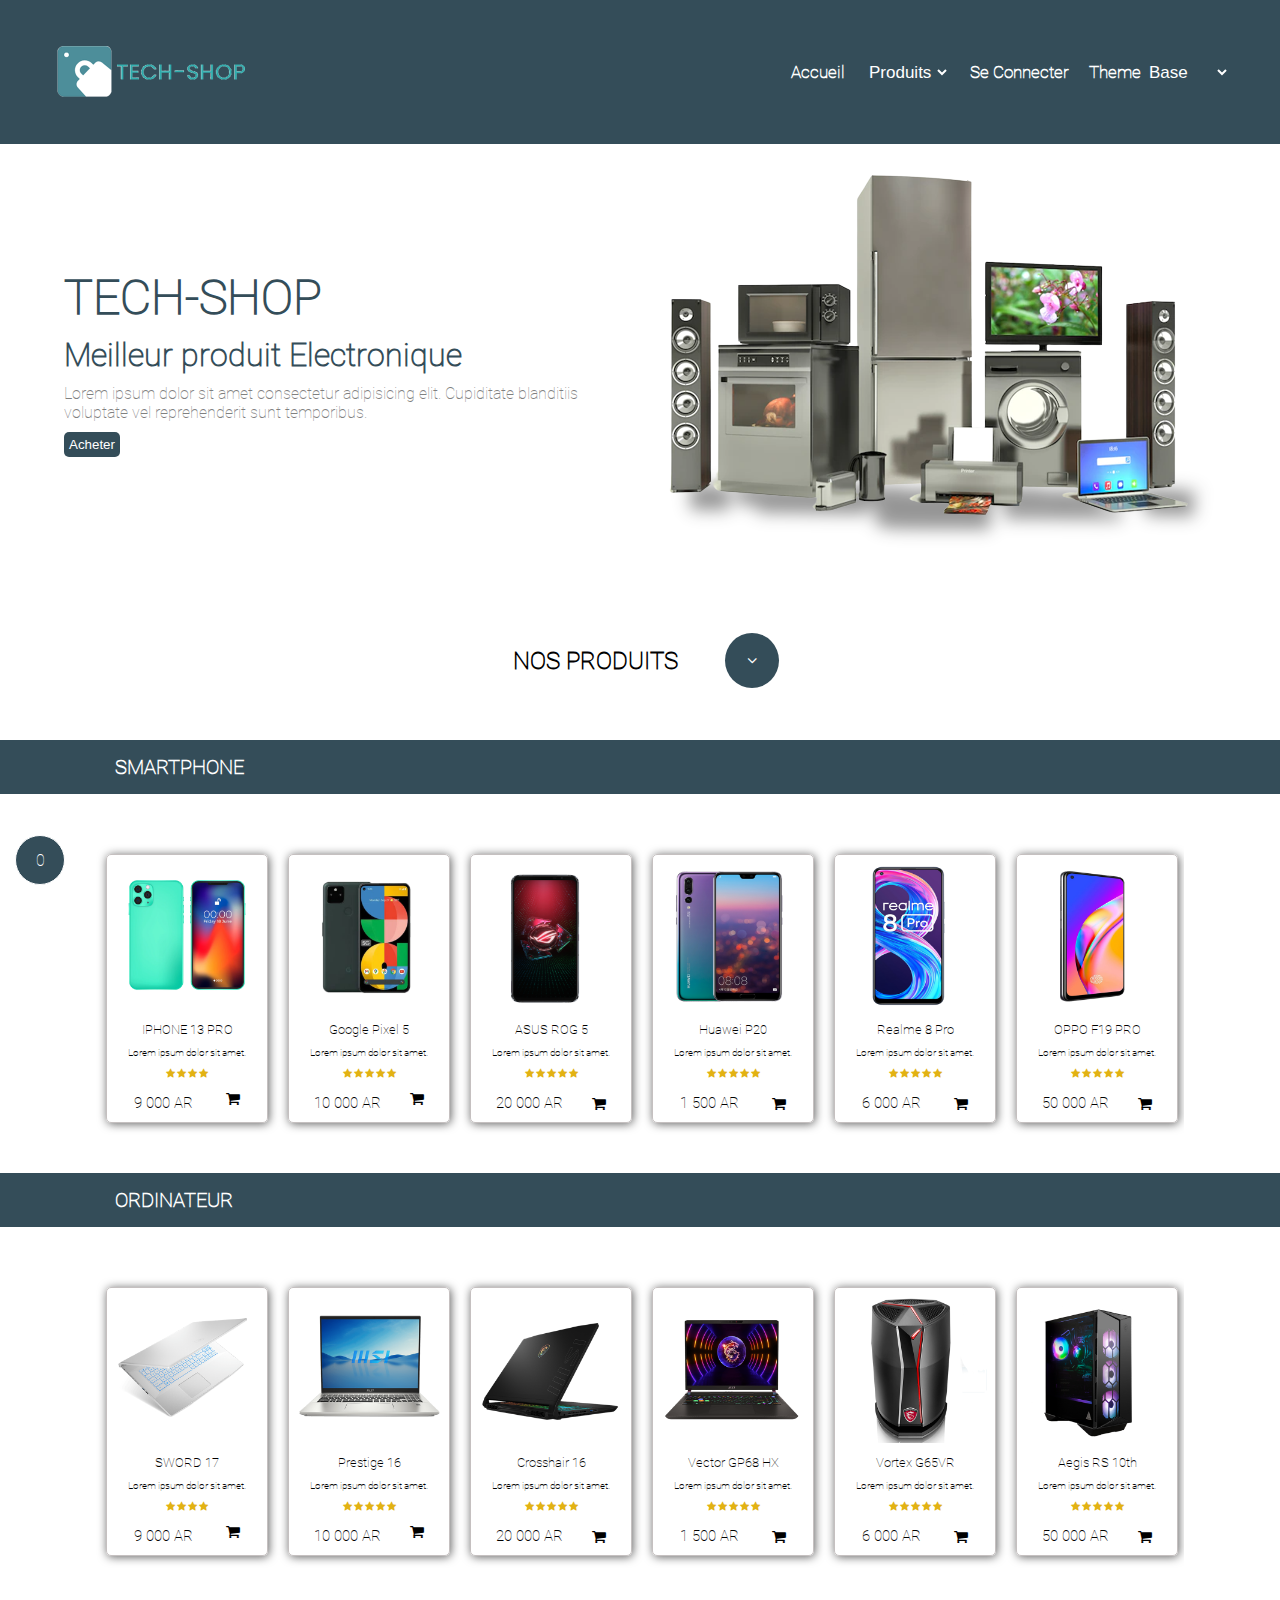
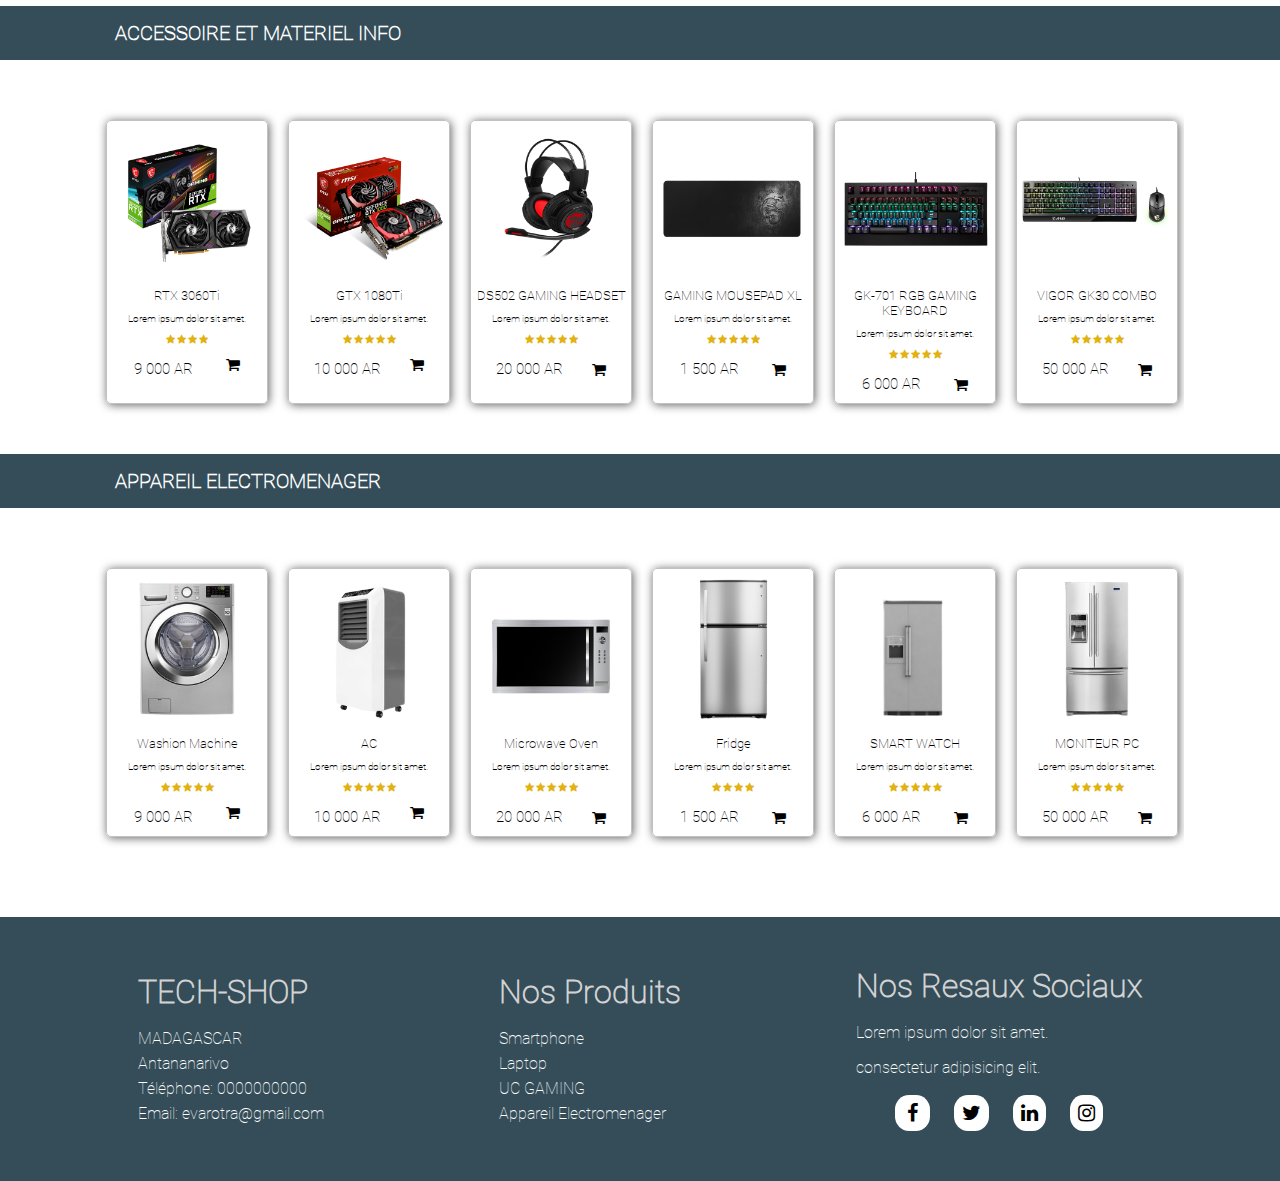
<file: index.html>
<!DOCTYPE html>
<html lang="en">
<head>
    <meta charset="UTF-8">
    <meta http-equiv="X-UA-Compatible" content="IE=edge">
    <meta name="viewport" content="width=device-width, initial-scale=1.0">
    <link rel="shortcut icon" href="favicon.ico" type="image/x-icon">
    <link rel="stylesheet" href="font-awesome-4.7.0/css/font-awesome.css">
    <link rel="stylesheet" href="css/style.css">
    <title>TECH-SHOP</title>
</head>
<body>
    <header>
      
        <div class="BarreDeNavigation">
            <div class="logo" >
                <img style="width: 200px;"  src="image/log.png" alt="">
            </div>
            <div class="navigation">
                <div class="navi">
                    <ul class="nav">
                        <li><a href="index.html">Accueil</a></li>
                        <li>
                            <select id="myList" onchange="window.location.href= this.value" >
                                <option value="" selected >Produits</option>
                                <option value="#phone">Smartphone</option>
                                <option value="#ordi">Ordinateur</option>
                                <option value="#access">Accessoire</option>
                                <option value="#app-electroM">Appareil electromenager</option>
                            </select>
                        </li>
                       
                        <li><a href="page/login.html">Se Connecter</a></li>
                        <li>
                            <label for="theme-choix">Theme</label>
                            <select id="theme-choix">
                                <option value="white">Base</option>
                                <option value="rouge">Dark Red</option>
                                <option value="bleu" >Bleu</option>
                            </select>
                        </li>
                    </ul>
                </div>
                
            </div>
         
            <div class="btn">
                <i class="fa fa-bars"></i>
                <i class="fa fa-times"></i>
            </div>
        </div>
    </header>
    <section class="accueil">
            <div class="contenant-accueil">
                <div class="texte">
                    <h1>TECH-SHOP</h1>
                    <h3>Meilleur produit Electronique</h3>
                    <p>Lorem ipsum dolor sit amet consectetur adipisicing elit. Cupiditate blanditiis voluptate vel reprehenderit sunt temporibus.</p>
                    <button>Acheter</button>
                </div>
                <div class="">
                    <img src="image/background.png" alt="">
                </div>
            </div>
            <div class="nosProduits">
                <h2 id="NosProduit">NOS PRODUITS</h2>
                <a href="#phone"><i class="fa fa-angle-down"></i></a>
            </div>
            
            
    </section>
    <!-- système de panier -->

    <div class="panier">
        <p class="nbr-panier"></p>
    </div>
    <div class="acheter">
        <p class="nom-acheter"></p>
    </div>
    <section class="produits">
        
        
        <div class="appareil" id="phone">
            <div>
                <h3>SMARTPHONE</h3>   
            </div>
            
        </div>
        <div class="listproduit">
            <div class="produit">
                <img src="image/iphone 13 pro.png" alt="">
                <p class="nom">IPHONE 13 PRO</p>
                <p class="descri">Lorem ipsum dolor sit amet.</p>
                <div class="etoile">
                    <i class="fa  fa-star"></i>
                    <i class="fa  fa-star"></i>
                    <i class="fa  fa-star"></i>
                    <i class="fa  fa-star"></i>
                    
                    
                </div>
                <div class="prix">
                    <p>9 000 AR</p>
                    <a class="fa fa-shopping-cart"></a>
                    
                </div>

            </div>
            <div class="produit">
                <img src="image/gp5.png" alt="">
                <p class="nom">Google Pixel 5</p>
                <p class="descri">Lorem ipsum dolor sit amet.</p>
                <div class="etoile">
                    <i class="fa  fa-star"></i>
                    <i class="fa  fa-star"></i>
                    <i class="fa  fa-star"></i>
                    <i class="fa  fa-star"></i>
                    <i class="fa  fa-star"></i>
                </div>
                <div class="prix">
                    <p>10 000 AR</p>
                    <a class="fa fa-shopping-cart"></a>
                </div>

            </div>
            <div class="produit">
                <img src="image/rog5.png" alt="">
                <p class="nom">ASUS ROG 5</p>
                <p class="descri">Lorem ipsum dolor sit amet.</p>
                <div class="etoile">
                    <i class="fa  fa-star"></i>
                    <i class="fa  fa-star"></i>
                    <i class="fa  fa-star"></i>
                    <i class="fa  fa-star"></i>
                    <i class="fa  fa-star"></i>
                </div>
                <div class="prix">
                    <p>20 000 AR</p>
                    <p class="fa fa-shopping-cart"></p>
                </div>

            </div>
            <div class="produit">
                <img src="image/p20.png" alt="">
                <p class="nom">Huawei P20</p>
                <p class="descri">Lorem ipsum dolor sit amet.</p>
                <div class="etoile">
                    <i class="fa  fa-star"></i>
                    <i class="fa  fa-star"></i>
                    <i class="fa  fa-star"></i>
                    <i class="fa  fa-star"></i>
                    <i class="fa  fa-star"></i>
                    
                </div>
                <div class="prix"> 
                    <p>1 500 AR</p>
                    <p class="fa fa-shopping-cart"></p>
                </div>

            </div>
            <div class="produit">
                <img src="image/real8.png" alt="">
                <p class="nom">Realme 8 Pro</p>
                <p class="descri">Lorem ipsum dolor sit amet.</p>
                <div class="etoile">
                    <i class="fa  fa-star"></i>
                    <i class="fa  fa-star"></i>
                    <i class="fa  fa-star"></i>
                    <i class="fa  fa-star"></i>
                    <i class="fa  fa-star"></i>
                </div>
                <div class="prix">
                    <p>6 000 AR</p>
                    <p class="fa fa-shopping-cart"></p>
                </div>

            </div>
            <div class="produit">
                <img src="image/oppof9.png" alt="">
                <p class="nom">OPPO F19 PRO</p>
                <p class="descri">Lorem ipsum dolor sit amet.</p>
                <div class="etoile">
                    <i class="fa fa-star "></i>
                    <i class="fa  fa-star"></i>
                    <i class="fa  fa-star"></i>
                    <i class="fa  fa-star"></i>
                    <i class="fa  fa-star"></i>
                </div>
                <div class="prix">
                    <p>50 000 AR</p>
                    <p class="fa fa-shopping-cart"></p>
                </div>

            </div>
            <div class="produit">
                <img src="image/phone1.png" alt="">
                <p class="nom">IPHONE X</p>
                <p class="descri">Lorem ipsum dolor sit amet.</p>
                <div class="etoile">
                    <i class="fa fa-star "></i>
                    <i class="fa  fa-star"></i>
                    <i class="fa  fa-star"></i>
                    <i class="fa  fa-star"></i>
                    <i class="fa  fa-star"></i>
                </div>
                <div class="prix">
                    <p>2 000 AR</p>
                    <p class="fa fa-shopping-cart"></p>
                </div>

            </div>
            <div class="produit">
                <img src="image/s21.png" alt="">
                <p class="nom">Samsung S21 Ultra</p>
                <p class="descri">Lorem ipsum dolor sit amet.</p>
                <div class="etoile">
                    <i class="fa  fa-star"></i>
                    <i class="fa  fa-star"></i>
                    <i class="fa  fa-star"></i>
                    <i class="fa  fa-star"></i>
                    <i class="fa  fa-star"></i>
                </div>
                <div class="prix">
                    <p>5 000 AR</p>
                    <p class="fa fa-shopping-cart"></p>
                </div>

            </div>
            <div class="produit">
                <img src="image/vivo.png" alt="">
                <p class="nom">Vivo iQOO Neo 5 </p>
                <p class="descri">Lorem ipsum dolor sit amet.</p>
                <div class="etoile">
                    <i class="fa  fa-star"></i>
                    <i class="fa  fa-star"></i>
                    <i class="fa  fa-star"></i>
                    <i class="fa  fa-star"></i>
                    <i class="fa  fa-star"></i>
                </div>
                <div class="prix">
                    <p>5 000 AR</p>
                    <p class="fa fa-shopping-cart"></p>
                </div>
    
            </div>
          
    
        
        <div class="produit">
            <img src="image/rn10.png" alt="">
            <p class="nom">Redmi Note 10 Pro</p>
            <p class="descri">Lorem ipsum dolor sit amet.</p>
            <div class="etoile">
                <i class="fa  fa-star"></i>
                <i class="fa  fa-star"></i>
                <i class="fa  fa-star"></i>
                <i class="fa  fa-star"></i>
                <i class="fa  fa-star"></i>
            </div>
            <div class="prix">
                <p>5 000 AR</p>
                <p class="fa fa-shopping-cart"></p>
            </div>
    
        </div>
      
       
      
    
    </div>
<!--UC LAPTOP-->
<div class="appareil" id="ordi">
    <div>
        <h3>ORDINATEUR</h3>
       
        
    </div>
   
</div>
<div class="listproduit">
    <div class="produit">
        <img src="image/sword.png" alt="">
        <p class="nom">SWORD 17</p>
        <p class="descri">Lorem ipsum dolor sit amet.</p>
        <div class="etoile">
            <i class="fa  fa-star"></i>
            <i class="fa  fa-star"></i>
            <i class="fa  fa-star"></i>
            <i class="fa  fa-star"></i>
            
            
        </div>
        <div class="prix">
            <p>9 000 AR</p>
            <a class="fa fa-shopping-cart"></a>
        </div>

    </div>
    <div class="produit">
        <img src="image/prestige.png" alt="">
        <p class="nom">Prestige 16</p>
        <p class="descri">Lorem ipsum dolor sit amet.</p>
        <div class="etoile">
            <i class="fa  fa-star"></i>
            <i class="fa  fa-star"></i>
            <i class="fa  fa-star"></i>
            <i class="fa  fa-star"></i>
            <i class="fa  fa-star"></i>
        </div>
        <div class="prix">
            <p>10 000 AR</p>
            <a class="fa fa-shopping-cart"></a>
        </div>

    </div>
    <div class="produit">
        <img src="image/crosshair.png" alt="">
        <p class="nom">Crosshair 16</p>
        <p class="descri">Lorem ipsum dolor sit amet.</p>
        <div class="etoile">
            <i class="fa  fa-star"></i>
            <i class="fa  fa-star"></i>
            <i class="fa  fa-star"></i>
            <i class="fa  fa-star"></i>
            <i class="fa  fa-star"></i>
        </div>
        <div class="prix">
            <p>20 000 AR</p>
            <p class="fa fa-shopping-cart"></p>
        </div>

    </div>
    <div class="produit">
        <img src="image/vector.png" alt="">
        <p class="nom">Vector GP68 HX</p>
        <p class="descri">Lorem ipsum dolor sit amet.</p>
        <div class="etoile">
            <i class="fa  fa-star"></i>
            <i class="fa  fa-star"></i>
            <i class="fa  fa-star"></i>
            <i class="fa  fa-star"></i>
            <i class="fa  fa-star"></i>
            
        </div>
        <div class="prix"> 
            <p>1 500 AR</p>
            <p class="fa fa-shopping-cart"></p>
        </div>

    </div>
    <div class="produit">
        <img src="image/vortex.png" alt="">
        <p class="nom">Vortex G65VR </p>
        <p class="descri">Lorem ipsum dolor sit amet.</p>
        <div class="etoile">
            <i class="fa  fa-star"></i>
            <i class="fa  fa-star"></i>
            <i class="fa  fa-star"></i>
            <i class="fa  fa-star"></i>
            <i class="fa  fa-star"></i>
        </div>
        <div class="prix">
            <p>6 000 AR</p>
            <p class="fa fa-shopping-cart"></p>
        </div>

    </div>
    <div class="produit">
        <img src="image/aegis.png" alt="">
        <p class="nom">Aegis RS 10th</p>
        <p class="descri">Lorem ipsum dolor sit amet.</p>
        <div class="etoile">
            <i class="fa fa-star "></i>
            <i class="fa  fa-star"></i>
            <i class="fa  fa-star"></i>
            <i class="fa  fa-star"></i>
            <i class="fa  fa-star"></i>
        </div>
        <div class="prix">
            <p>50 000 AR</p>
            <p class="fa fa-shopping-cart"></p>
        </div>

    </div>
    <div class="produit">
        <img src="image/mpg trident.png" alt="">
        <p class="nom">MPG Trident AS 10th</p>
        <p class="descri">Lorem ipsum dolor sit amet.</p>
        <div class="etoile">
            <i class="fa fa-star "></i>
            <i class="fa  fa-star"></i>
            <i class="fa  fa-star"></i>
            <i class="fa  fa-star"></i>
            <i class="fa  fa-star"></i>
        </div>
        <div class="prix">
            <p>2 000 AR</p>
            <p class="fa fa-shopping-cart"></p>
        </div>

    </div>
    <div class="produit">
        <img src="image/pr7.png" alt="">
        <p class="nom">ASUS ROG</p>
        <p class="descri">Lorem ipsum dolor sit amet.</p>
        <div class="etoile">
            <i class="fa fa-star "></i>
            <i class="fa  fa-star"></i>
            <i class="fa  fa-star"></i>
            <i class="fa  fa-star"></i>
            <i class="fa  fa-star"></i>
        </div>
        <div class="prix">
            <p>2 000 AR</p>
            <p class="fa fa-shopping-cart"></p>
        </div>

    </div>





</div>

<!--Accessoire et materiel-->
<div class="appareil" id="access">
    <div>
        <h3>ACCESSOIRE ET MATERIEL INFO</h3>    
    </div>
   
</div>
<div class="listproduit">
    <div class="produit">
        <img src="image/rtx3060.png" alt="">
        <p class="nom">RTX 3060Ti</p>
        <p class="descri">Lorem ipsum dolor sit amet.</p>
        <div class="etoile">
            <i class="fa  fa-star"></i>
            <i class="fa  fa-star"></i>
            <i class="fa  fa-star"></i>
            <i class="fa  fa-star"></i>
            
            
        </div>
        <div class="prix">
            <p>9 000 AR</p>
            <a class="fa fa-shopping-cart"></a>
        </div>

    </div>
    <div class="produit">
        <img src="image/gtx-1080.png" alt="">
        <p class="nom">GTX 1080Ti</p>
        <p class="descri">Lorem ipsum dolor sit amet.</p>
        <div class="etoile">
            <i class="fa  fa-star"></i>
            <i class="fa  fa-star"></i>
            <i class="fa  fa-star"></i>
            <i class="fa  fa-star"></i>
            <i class="fa  fa-star"></i>
        </div>
        <div class="prix">
            <p>10 000 AR</p>
            <a class="fa fa-shopping-cart"></a>
        </div>

    </div>
    <div class="produit">
        <img src="image/ds502.png" alt="">
        <p class="nom">DS502 GAMING HEADSET</p>
        <p class="descri">Lorem ipsum dolor sit amet.</p>
        <div class="etoile">
            <i class="fa  fa-star"></i>
            <i class="fa  fa-star"></i>
            <i class="fa  fa-star"></i>
            <i class="fa  fa-star"></i>
            <i class="fa  fa-star"></i>
        </div>
        <div class="prix">
            <p>20 000 AR</p>
            <p class="fa fa-shopping-cart"></p>
        </div>

    </div>
    <div class="produit">
        <img src="image/GamingMousepadXl.png" alt="">
        <p class="nom">GAMING MOUSEPAD XL</p>
        <p class="descri">Lorem ipsum dolor sit amet.</p>
        <div class="etoile">
            <i class="fa  fa-star"></i>
            <i class="fa  fa-star"></i>
            <i class="fa  fa-star"></i>
            <i class="fa  fa-star"></i>
            <i class="fa  fa-star"></i>
            
        </div>
        <div class="prix"> 
            <p>1 500 AR</p>
            <p class="fa fa-shopping-cart"></p>
        </div>

    </div>
    <div class="produit">
        <img src="image/Gk-701.png" alt="">
        <p class="nom">GK-701 RGB GAMING KEYBOARD</p>
        <p class="descri">Lorem ipsum dolor sit amet.</p>
        <div class="etoile">
            <i class="fa  fa-star"></i>
            <i class="fa  fa-star"></i>
            <i class="fa  fa-star"></i>
            <i class="fa  fa-star"></i>
            <i class="fa  fa-star"></i>
        </div>
        <div class="prix">
            <p>6 000 AR</p>
            <p class="fa fa-shopping-cart"></p>
        </div>

    </div>
    <div class="produit">
        <img src="image/vigor.png" alt="">
        <p class="nom">VIGOR GK30 COMBO</p>
        <p class="descri">Lorem ipsum dolor sit amet.</p>
        <div class="etoile">
            <i class="fa fa-star "></i>
            <i class="fa  fa-star"></i>
            <i class="fa  fa-star"></i>
            <i class="fa  fa-star"></i>
            <i class="fa  fa-star"></i>
        </div>
        <div class="prix">
            <p>50 000 AR</p>
            <p class="fa fa-shopping-cart"></p>
        </div>

    </div>
    <div class="produit">
        <img src="image/cluch.png" alt="">
        <p class="nom">CLUTCH GM11</p>
        <p class="descri">Lorem ipsum dolor sit amet.</p>
        <div class="etoile">
            <i class="fa fa-star "></i>
            <i class="fa  fa-star"></i>
            <i class="fa  fa-star"></i>
            <i class="fa  fa-star"></i>
            <i class="fa  fa-star"></i>
        </div>
        <div class="prix">
            <p>2 000 AR</p>
            <p class="fa fa-shopping-cart"></p>
        </div>

    </div>
    <div class="produit">
        <img src="image/gh30.png" alt="">
        <p class="nom">IMMERSE GH30 V2</p>
        <p class="descri">Lorem ipsum dolor sit amet.</p>
        <div class="etoile">
            <i class="fa fa-star "></i>
            <i class="fa  fa-star"></i>
            <i class="fa  fa-star"></i>
            <i class="fa  fa-star"></i>
            <i class="fa  fa-star"></i>
        </div>
        <div class="prix">
            <p>2 000 AR</p>
            <p class="fa fa-shopping-cart"></p>
        </div>

    </div>
    <div class="produit">
        <img src="image/z590m.png" alt="">
        <p class="nom">MPG Z590M</p>
        <p class="descri">Lorem ipsum dolor sit amet.</p>
        <div class="etoile">
            <i class="fa fa-star "></i>
            <i class="fa  fa-star"></i>
            <i class="fa  fa-star"></i>
            <i class="fa  fa-star"></i>
            <i class="fa  fa-star"></i>
        </div>
        <div class="prix">
            <p>2 000 AR</p>
            <p class="fa fa-shopping-cart"></p>
        </div>

    </div>
    <div class="produit">
        <img src="image/pr12.png" alt="">
        <p class="nom">JOYSTICKS</p>
        <p class="descri">Lorem ipsum dolor sit amet.</p>
        <div class="etoile">
            <i class="fa  fa-star"></i>
                <i class="fa  fa-star"></i>
                <i class="fa  fa-star"></i>
                <i class="fa  fa-star"></i>
                <i class="fa  fa-star"></i>
        </div>
        <div class="prix">
            <p>5 000 AR</p>
            <p class="fa fa-shopping-cart"></p>
        </div>

    </div>





</div>
   
    <div class="appareilElectromenager" id="app-electroM">
        <div class="appareil">
            <div>
                <h3>APPAREIL ELECTROMENAGER</h3>    
            </div>
           
        </div>
        <div class="listproduit">
            <div class="produit">
                <img src="image/pr1.png" alt="">
                <p class="nom">Washion Machine</p>
                <p class="descri">Lorem ipsum dolor sit amet.</p>
                <div class="etoile">
                    <i class="fa  fa-star"></i>
                    <i class="fa  fa-star"></i>
                    <i class="fa  fa-star"></i>
                    <i class="fa  fa-star"></i>
                    <i class="fa  fa-star"></i>
                    
                </div>
                <div class="prix">
                    <p>9 000 AR</p>
                    <a class="fa fa-shopping-cart"></a>
                </div>

            </div>
            <div class="produit">
                <img src="image/pr2.png" alt="">
                <p class="nom">AC</p>
                <p class="descri">Lorem ipsum dolor sit amet.</p>
                <div class="etoile">
                    <i class="fa  fa-star"></i>
                    <i class="fa  fa-star"></i>
                    <i class="fa  fa-star"></i>
                    <i class="fa  fa-star"></i>
                    <i class="fa  fa-star"></i>
                </div>
                <div class="prix">
                    <p>10 000 AR</p>
                    <a class="fa fa-shopping-cart"></a>
                </div>

            </div>
            <div class="produit">
                <img src="image/pr3.png" alt="">
                <p class="nom">Microwave Oven</p>
                <p class="descri">Lorem ipsum dolor sit amet.</p>
                <div class="etoile">
                    <i class="fa  fa-star"></i>
                    <i class="fa  fa-star"></i>
                    <i class="fa  fa-star"></i>
                    <i class="fa  fa-star"></i>
                    <i class="fa  fa-star"></i>
                </div>
                <div class="prix">
                    <p>20 000 AR</p>
                    <p class="fa fa-shopping-cart"></p>
                </div>

            </div>
            <div class="produit">
                <img src="image/pr4.png" alt="">
                <p class="nom">Fridge</p>
                <p class="descri">Lorem ipsum dolor sit amet.</p>
                <div class="etoile">
                    <i class="fa  fa-star"></i>
                    <i class="fa  fa-star"></i>
                    <i class="fa  fa-star"></i>
                    <i class="fa  fa-star"></i>
                    
                    
                </div>
                <div class="prix">
                    <p>1 500 AR</p>
                    <p class="fa fa-shopping-cart"></p>
                </div>

            </div>
            <div class="produit">
                <img src="image/fridge1.png" alt="">
                <p class="nom">SMART WATCH</p>
                <p class="descri">Lorem ipsum dolor sit amet.</p>
                <div class="etoile">
                    <i class="fa  fa-star"></i>
                    <i class="fa  fa-star"></i>
                    <i class="fa  fa-star"></i>
                    <i class="fa  fa-star"></i>
                    <i class="fa  fa-star"></i>
                </div>
                <div class="prix">
                    <p>6 000 AR</p>
                    <p class="fa fa-shopping-cart"></p>
                </div>

            </div>
            <div class="produit">
                <img src="image/pr6.png" alt="">
                <p class="nom">MONITEUR PC</p>
                <p class="descri">Lorem ipsum dolor sit amet.</p>
                <div class="etoile">
                    <i class="fa  fa-star"></i>
                    <i class="fa  fa-star"></i>
                    <i class="fa  fa-star"></i>
                    <i class="fa  fa-star"></i>
                    <i class="fa  fa-star"></i>
                </div>
                <div class="prix">
                    <p>50 000 AR</p>
                    <p class="fa fa-shopping-cart"></p>
                </div>

            </div>
            <div class="produit">
                <img src="image/ac1.png" alt="">
                <p class="nom">IPHONE X</p>
                <p class="descri">Lorem ipsum dolor sit amet.</p>
                <div class="etoile">
                    <i class="fa  fa-star"></i>
                    <i class="fa  fa-star"></i>
                    <i class="fa  fa-star"></i>
                    <i class="fa  fa-star"></i>
                    <i class="fa  fa-star"></i>
                </div>
                <div class="prix">
                    <p>2 000 AR</p>
                    <p class="fa fa-shopping-cart"></p>
                </div>

            </div>
            <div class="produit">
                <img src="image/boul.png" alt="">
                <p class="nom">BOUILLOIRE</p>
                <p class="descri">Lorem ipsum dolor sit amet.</p>
                <div class="etoile">
                    <i class="fa  fa-star"></i>
                    <i class="fa  fa-star"></i>
                    <i class="fa  fa-star"></i>
                    <i class="fa  fa-star"></i>
                    <i class="fa  fa-star"></i>
                </div>
                <div class="prix">
                    <p>5 000 AR</p>
                    <p class="fa fa-shopping-cart"></p>
                </div>

            </div>
            <div class="produit">
                <img src="image/fera.png" alt="">
                <p class="nom">FER A REPPASSER</p>
                <p class="descri">Lorem ipsum dolor sit amet.</p>
                <div class="etoile">
                    <i class="fa  fa-star"></i>
                    <i class="fa  fa-star"></i>
                    <i class="fa  fa-star"></i>
                    <i class="fa  fa-star"></i>
                    <i class="fa  fa-star"></i>
                </div>
                <div class="prix">
                    <p>5 000 AR</p>
                    <p class="fa fa-shopping-cart"></p>
                </div>
    
            </div>
          
    
        
        <div class="produit">
            <img src="image/mixe.png" alt="">
            <p class="nom">MIXEUR</p>
            <p class="descri">Lorem ipsum dolor sit amet.</p>
            <div class="etoile">
                <i class="fa  fa-star"></i>
                <i class="fa  fa-star"></i>
                <i class="fa  fa-star"></i>
                <i class="fa  fa-star"></i>
                <i class="fa  fa-star"></i>
            </div>
            <div class="prix">
                <p>5 000 AR</p>
                <p class="fa fa-shopping-cart"></p>
            </div>
    
        </div>
       
      
      
    
    </div>
    </div>

</div>    
    </div>




</div>
  

</div>

    </section>
    
    <footer>
        <div class="pied">
            <div>
                <h4>TECH-SHOP</h4>
                <div>
                    <ul>
                        <li>MADAGASCAR</li>
                        <li>Antananarivo</li>
                        <li>Téléphone: 0000000000</li>
                        <li>Email: evarotra@gmail.com</li>
                    </ul>
                </div>
              
            </div>
            <div>
                <h4>Nos Produits</h4>
                <div>
                    <ul>
                        <li>Smartphone</li>
                        <li>Laptop</li>
                        <li>UC GAMING</li>
                        <li>Appareil Electromenager</li>
                    </ul>
                </div>   
            </div>
            <div>
                <h4>Nos Resaux Sociaux</h4>
                <div>
                    <p>Lorem ipsum dolor sit amet.</p>
                    <p>consectetur adipisicing elit.</p>
                    <div class="logo-r">
                        <i class="fa fa-facebook"></i>
                        <i class="fa fa-twitter"></i>
                        <i class="fa fa-linkedin"></i>
                        <i class="fa fa-instagram"></i>
                    </div>
                </div> 
            </div>
        </div>
    </footer>
    <script src="js/script.js"></script>
</body>
</html>
</file>
<file: css/style.css>
@font-face {
    font-family: roboto;
    src: url(../font/Roboto-Thin.ttf);
}
:root{
    --text-color: #344D59;
    --background-color: white;
    --color: white;
    --titre: #344D59;
}
.rouge{
    --text-color:linear-gradient(to right, #dc1500,#7f0e00);
    --background-color: linear-gradient(to right, #323232,#000000);
    --color: white;
    --titre: #dc1500;
}
.bleu{
    --text-color:linear-gradient(to right, rgb(24, 51, 255),rgb(0, 19, 161));
    --titre: rgb(24, 51, 255);

}
*{
    margin: 0;
    padding: 0;
    box-sizing: border-box;
}
html{
    scroll-behavior: smooth;
}
body{
    overflow-x: hidden;
    scroll-behavior: smooth !important;
    background: var(--background-color);
    
    font-family: 'roboto';

    
}

::-webkit-scrollbar{
    width: 5px;
    height: 5px;
}
::-webkit-scrollbar-thumb{
    background-color:var(--titre);
    
    border-radius: 2px;
}

/*Page acceuil*/

/*barre de navigation*/
.tete{
    display: flex;
    align-items: center;
    justify-content: space-between;
    padding: 20px;
    margin-left: 30px;
}
.connecter{
    display: flex;
    
}
.connecter li{
    margin-left: 10px;
    list-style-type: none;
}

.connecter li a{
    text-decoration: none;
    color: black;
    margin-right: 30px;
}
.connecter li a i{
    margin-right: 5px;
}
.BarreDeNavigation{
    display: flex;
    align-items: center;
    justify-content: space-between;
    padding: 20px 50px;
    /* background-color: rgb(18, 45, 255); */
    background: var(--text-color);
    color: white;

    position: sticky;
    top: 0;
}
.navigation .nav{
    display: flex;
    align-items: center;
    font-size: 17px;
    font-weight: bold;
}

.navigation .nav li{
    list-style-type: none;
    margin-left: 20px;
}
.navigation .nav li a{
    text-decoration: none;
    color: white;
    
    position: relative;
}
.navigation ul.nav li a:hover{
    color: grey;
}
.navigation ul.nav li a::before{
    position: absolute;
    top: -1px;
    left: 0;
    content: "";
    width: 0;
    height: 2px;
    border-radius:6px;
    background-color: green;
    transition: 0.5s;
}
.navigation ul.nav li a::before:hover{
    width: 100%;
}
.nav select{
    border: none;
    outline: none;
    background-color: transparent;
    color: white;
    font-size: 17px;
    width: 85px;
}
.nav select:hover{
    color: grey;
    cursor: pointer;
    
}
.nav select option{
    color: black;
}
.barreDeRecherche input{
    width: 150px;
    outline: 0;
    border: none;
    border-radius: 5px;
    padding: 2px;
}
.barreDeRecherche button{
    border-radius: 5px;
    background-color: yellow;
    border: none;
    padding: 4px;
}
.barreDeRecherche button:hover{
    cursor: pointer;
}

/*Acceuil*/
.accueil{
    /* background: linear-gradient(to right, rgb(245, 245, 245),rgb(202, 202, 202)); */
   /* background: url("../image/fond.png") no-repeat 100%;*/
    background-size:cover;

    
}
.accueil .contenant-accueil{
    display: flex;
    align-items: center;
    padding: 0% 5%;
    color: grey;
}
.accueil .nosProduits{
    display: flex;
    justify-content: center;
    margin: 32px 0px;
    padding: 20px;
    align-items: center;
}
.accueil .nosProduits h2{
    color: black;
    margin-right: 35px;
    padding: 12px;
    border-radius: 5px;
    
}
.accueil .nosProduits a{
    color: white;
    background: var(--text-color);
    padding: 18px 22px;
    border-radius: 50%;
}

.accueil .texte h3,p,button{
    margin-top: 10px;
}
.accueil .texte h1{
    color: var(--titre);
    font-size: 3rem;
}
.accueil .texte h3{
    color: var(--titre);
    font-size: 2rem;
}
.accueil .texte button{
    background: var(--text-color);
    color: white;
    padding: 5px;
    border: none;
    border-radius: 5px;
}

/* panier */
.panier{
    background-color: var(--titre);
    position: fixed;
    bottom: 15px;
    left: 15px;
    border: 1px solid white;
    
    width: 50px;
    height: 50px;
    border-radius: 50%;

    align-items: center;
    text-align: center;
}


.panier .nbr-panier{
    margin-top: 15px;
    text-align: center;
    align-items: center;
    color: white;
}

.fa-shopping-cart:hover{
    color: grey;
}

.acheter{
    background-color: var(--titre);
    position: fixed;
    bottom: 20px;
    left: 70px;
    border: 1px solid white;
    width: 200px;
    height: 150px;
    display: none;
}
.acheter.buy{
    display: block;
}
/*Produits*/
.appareil{
    display: grid;
    grid-template-columns: 70% 30%;
    padding: 15px 35px;
    margin-top: 20px;
    align-items: center;
    width: 100%;
    color: white;
    background: var(--text-color);
}
.appareil h3{
    color: white;
    font-size: 20px;
    margin-left: 80px;
}
.appareil p{
    color: grey;
}
.appareil a{
    color: white;
    text-decoration: none;
    border: none;
    padding: 3px;
    border-radius: 5px;
    background: var(--text-color);
    position: absolute;
    margin-top: 15px;
}

.produits h2{
    text-align: center;
    color: rgb(0, 0, 0);
    font-weight: 900;
    font-size: 3rem;
    padding: 20px;
}
.btn{
    display: none;
}
/* .produits hr{
    color: rgb(221, 221, 4) !important;
    height: 3px;
    background-color: rgb(221, 221, 4) !important;;
    border: none;
} */
.listproduit{
    display: flex;
    overflow-x: auto;
    width: 85%;
    margin: auto;
    padding: 50px 0px 20px 0px;
}
.listproduit .produit{
    width: 200px;
    padding: 5px;
    border: 1px solid rgb(197, 192, 192);
    margin: 10px;
    border-radius: 5px;
    box-shadow: 1px 1px 10px rgba(0, 0, 0, 0.623);
    font-size: 10px;

    transition: .15s;
}

/* anim */
.listproduit .produit img{
    transition: .15s;
}

.listproduit .produit:hover{
    box-shadow: 2px 2px 15px rgba(0, 0, 0, 0.623);
    cursor: pointer;
    background: var(--text-color);
    color: white;

    transform: scale(1.05);
}
.listproduit .produit img:hover{
    transform: scale(1.1);
    
}

/* anim */
.listproduit .produit .nom{
    font-size: 13px;
    text-align: center;
}
.listproduit .produit .descri{
    font-size: 10px;
    text-align: center;
}
.listproduit .produit .etoile{
    margin-top: 10px;
    color: rgb(226, 178, 19);
    text-align: center;
}
.listproduit .produit .prix{
    font-size: 15px;
    padding: 5px;
    text-align: center;
}
.listproduit .produit img{
    width: 150px;
}
.prix{
    display: flex;
    align-items: center;
    justify-content: space-around;
}


.appEM{
    width: 300px;
}
/*pied de la page*/

footer{
    background: var(--text-color);
}
footer .pied{
    display: flex;
    align-items: center;
    justify-content: space-around;
    padding: 50px;
    
}
footer .pied h4{
    color: #d2d2d2;
    font-size: 2rem;
}
footer .pied  li{
    list-style-type: none;
    color: white;
}
footer .pied  p{
    color: white;
}
footer .pied div div{
    margin-top: 15px;
    line-height: 25px;
}
footer .pied div div .fa:nth-child(1){
    padding: 8px 12px;
}

footer .pied div div .fa{
    font-size: 20px;
    margin-top: 20px;
    align-items: center;
    border-radius: 40%;
    background-color: white;
    padding: 8px;
    margin: 0px 10px;

    cursor: pointer;
}

footer .pied .logo-r{

    text-align: center;

}


footer{
    margin-top: 50px;
}
/*Page login */
.connecter{
    margin: auto;
    text-align: center;
    justify-content: center;
    margin-top: 100px;
    display: flex;
    flex-direction: column;
    background: var(--text-color);
    width: 370px;
    height: 390px;
    padding: 2%;
    border-radius: 7px;
    color: white;
}
.connecter h3{
    margin-bottom: 20px;
}
.connecter form{
    display: grid;
    gap: 20px;
}
.connecter form div{
    display: grid;
    gap: 10px;
    
}
.connecter form div label{
    text-align: left;
    font-size: 15px;
}
.connecter form div input{
    width: 300px;
    height: 27px;
    outline: 0;
}
.connecter form button.btn-login{
    width: 300px;
    
    padding: 10px;
    background-color:#4d8e9a;
    border: none;
    color: white;
}
.connecter form button.btn-login:hover{
    background-color: #51baba;
    cursor: pointer;
}
.connecter form div:nth-child(4){
    display: flex;
    align-items: center;
    justify-content: space-between;
    width: 300px;
}
.connecter form div:nth-child(4) a{
    color: white;
    text-decoration: none;
    font-size: 15px;
    
}
.connecter form div:nth-child(4) a:nth-child(2){
    background-color: #00bbd9;
    padding: 5px;
    border-radius: 5px;
    font-size: 15px;
}
.connecter form div:nth-child(4) a:nth-child(2):hover{
    background-color: #1976d2;

}





/* Responsive */
@media screen and (max-width:1100px) {

    .accueil img{
        width: 400px;
    }
   
}
@media screen and (max-width:900px) {

    .accueil img{
        width: 370px;
    }
    .accueil .texte h1{
        font-size: 2rem;
    }
    .accueil .texte h3{
        font-size: 1.6rem;
    }
    .accueil .texte p{
        font-size: 14px;
    }

    .appareil h3{
        font-size: 30px;
        margin-left: 60px;
    }
    .contact .listContact{
        display: flex;
        flex-direction: column;
        text-align: center;
        justify-content: center;
        align-items: center;
        margin: auto;
    }
    .contact .listContact div{
        margin-bottom: 30px;
    }
    .contact .information{
        display: flex;
        flex-direction: column;
        text-align: center;
        justify-content: center;
        align-items: center;
        margin: auto;
    }
    .contact .information input{
        margin-bottom: 30px;
    }
   
}



@media screen and (max-width:760px) {
    header .tete p{
        font-size: 14px;
    }
    .responsive{
	overflow-y: hidden;
    }
    .btn{
        display: block;
        z-index: 99;
        font-size: 20px;
        
    }
    .BarreDeNavigation{
        align-items: center;
    }
    .fa-times{
        display: none;
    }
    .responsive .fa-times{
        display: block;
    }
    .responsive .fa-bars{
        display: none;
    }
    .navigation{
        position: absolute;
        top: 0;
        right: 0;
        width: 100%;
        transform: translateX(1000%);
       
    }
    .responsive .navigation{
        transform: translateX(0);
    }
    .navi{
        top: 0;
        left: 0;
        position: absolute;
        width: 100%;
        height: 100vh;
        display: flex;
        justify-content: center;
        align-items: center;
        background:var(--text-color);
        z-index: 90;
       
        
        transform: translateX(1000%);
        transition: all 0.3s ease;
       
    }
    .nav{
        display: flex;
        flex-direction: column  ;
        align-items: center;
        line-height: 150px;
    }
    .responsive .navi{
        transition: all 0.3s ease;
        
        transform: translateX(0%);
       
        
    }
    
    .accueil img{
        width: 360px;
    }
    .accueil .texte h1{
        font-size: 1.9rem;
    }
    .accueil .texte h3{
        font-size: 1.4rem;
    }
    .accueil .texte p{
        font-size: 14px;
    }

    .appareil h3{
        font-size:25px;
        margin-left: 50px;
    }
    .accueil {
        padding: 50px;
    }

    .accueil img{
        display: none;
    }
    .accueil .texte h1{
        font-size: 50px;
    }
    .accueil .texte h3{
        font-size: 30px;
    }
    .accueil .texte button{
        padding: 10px;
    }
    .accueil .texte p{
        font-size: 16px;
    }

    .accueil .nosProduits{
        display: none;
    }



    /* footer */

    footer .pied h4{
        font-size: 20px;
    }
    footer .pied ul li{
        font-size: 12px;
    }
    footer .pied div p{
        font-size: 12px;
    }
    footer .pied div div .fa{
        padding: 4px;
        margin: 0px 7px;
    }
    footer .pied div div .fa:nth-child(1){
        padding: 4px 8px;
    }
}

@media screen and (max-width:500px) {
    header .tete p{
        font-size: 12px;
    }

@media screen and (max-width:450px){
    body{
        overflow-x: hidden !important;
         width: 450px;
    }
    header .tete p{
        font-size: 10px;
    }
    .listproduit{
        display: flex;
        flex-wrap: wrap;
    }
    .listproduit .produit img{
        width: 70px;
    
    }
    .listproduit .produit{
        text-align: center;
        width: 170px;
        height: 200px;
        margin: 10px;
    }

    .infos .info{
        display: flex;
        flex-wrap: wrap;

        font-size: 12px;
    }
    .infos .info div{
        margin: 20px 10px;
    }


    /* foot */

    footer .pied{
        display: flex;
        flex-direction: column;
        text-align: center;
    }
    footer .pied div{
        margin: 10px 0px;
    }
    footer .pied p{
        font-size: 14px;
    }
}

}
</file>
